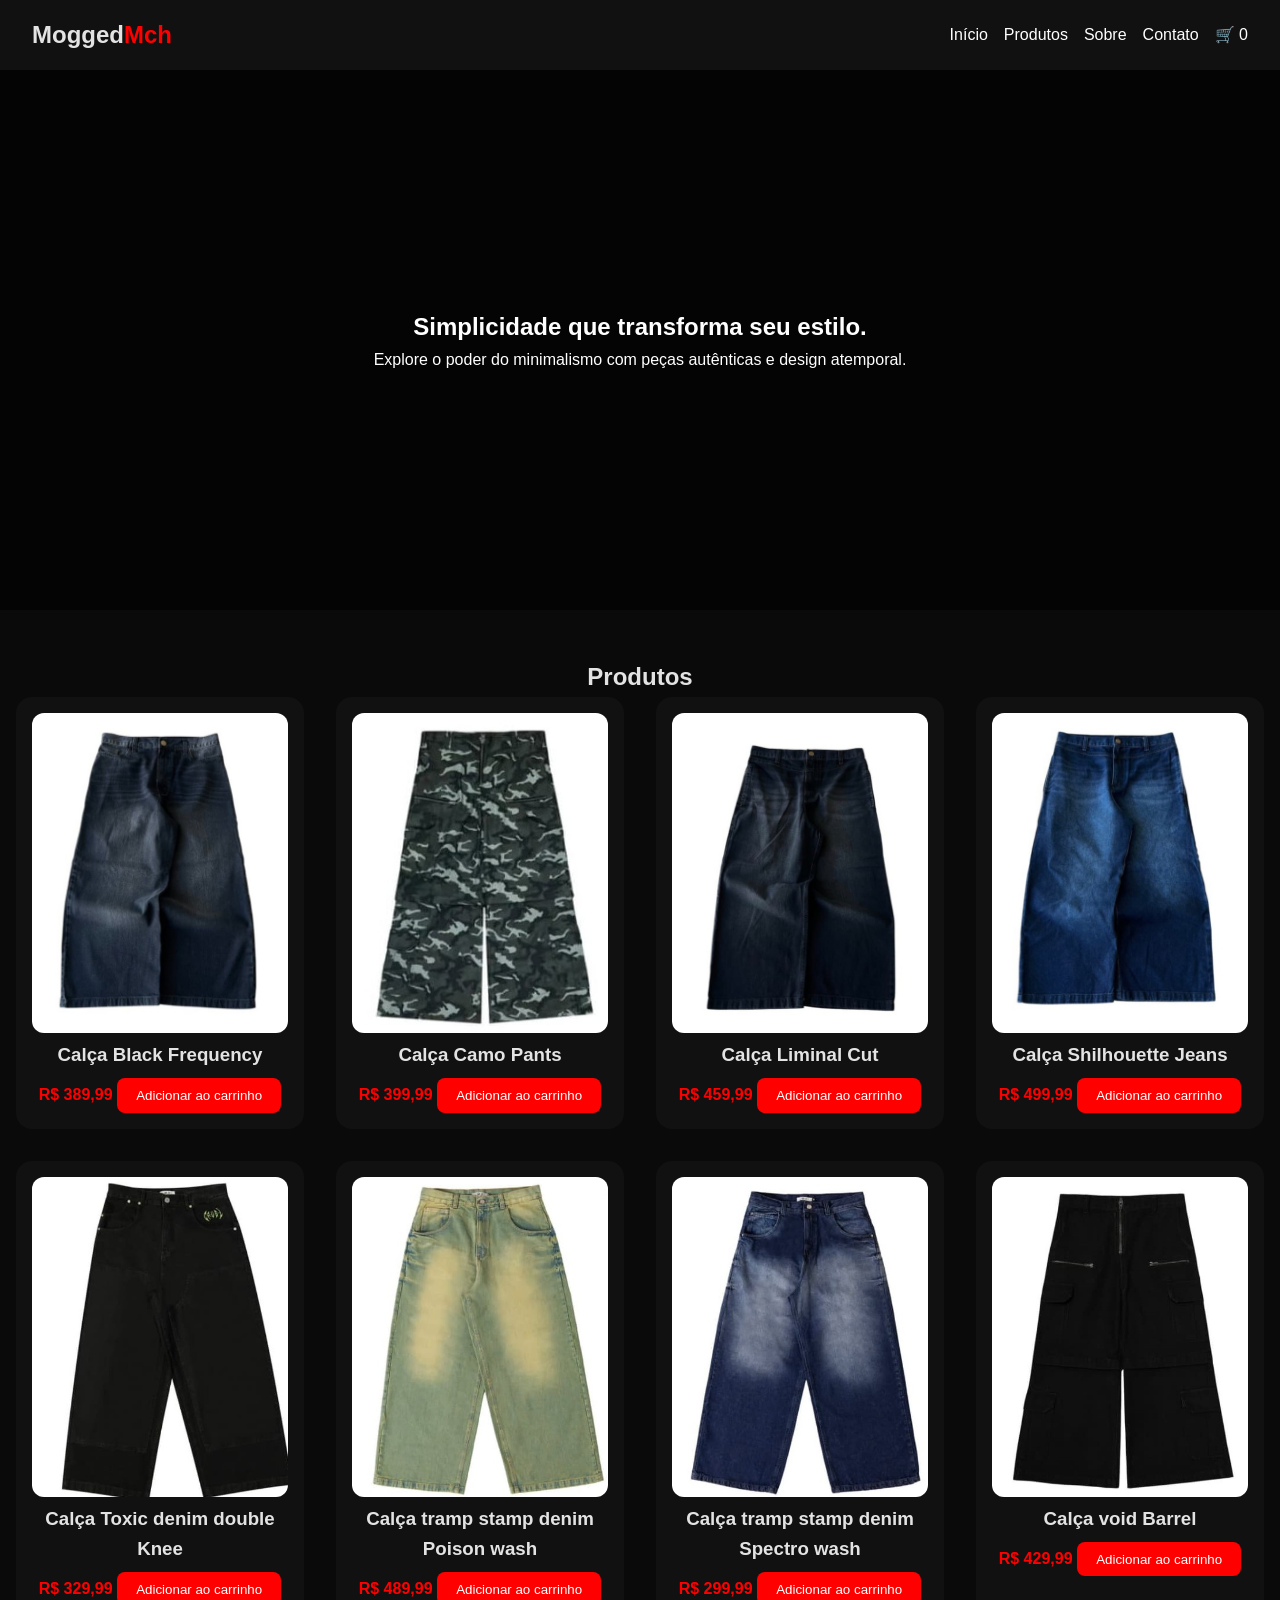
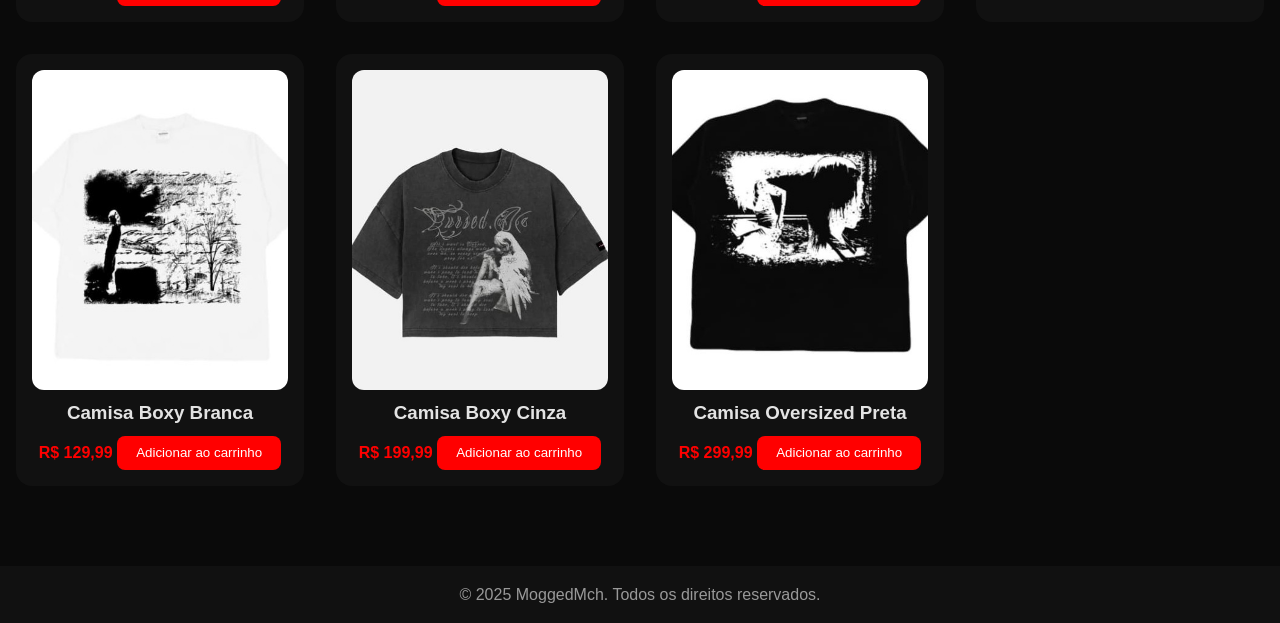
<file: index.html>
<!DOCTYPE html>
<html lang="pt-BR">
<head>
  <meta charset="UTF-8">
  <meta name="viewport" content="width=device-width, initial-scale=1.0">
  <title>MoggedMch - Streetwear</title>
  <link rel="stylesheet" href="css/styles.css">
</head>
<body>
  <header>
    <div class="header-container">
      <div class="logo">Mogged<span>Mch</span></div>
      <nav>
        <ul>
          <li><a href="#">Início</a></li>
          <li><a href="#products">Produtos</a></li>
          <li><a href="#sobre">Sobre</a></li>
          <li><a href="#contato">Contato</a></li>
          <li>
            <a href="carrinho.html" class="cart-button">
              🛒 <span class="cart-count" id="cart-count">0</span>
            </a>
          </li>
        </ul>
      </nav>
    </div>
  </header>

  <section class="hero" style="background: url('https://images.unsplash.com/photo-1600181954009-58c9be9cf7f8?auto=format&fit=crop&w=1600&q=80') center/cover no-repeat;">
    <div class="hero-overlay"></div>
    <div class="hero-content">
      <h1>Simplicidade que transforma seu estilo.</h1>
      <p>Explore o poder do minimalismo com peças autênticas e design atemporal.</p>
    </div>
  </section>

  <section class="products" id="products">
    <h2 class="section-title">Produtos</h2>
    <div class="products-grid">
      <!-- Produto 1 -->
      <div class="product">
        <img src="image/Calça Black Frequency.jpg" alt="Calça Black Frequency">
        <h3>Calça Black Frequency</h3>
        <span class="price">R$ 389,99</span>
        <button class="btn add-cart" data-name="Calça Black Frequency" data-price="389.99" data-img="image/Calça Black Frequency.jpg">Adicionar ao carrinho</button>
      </div>

      <!-- Produto 2 -->
      <div class="product">
        <img src="image/Calça Camo Pants.jpg" alt="Calça Camo Pants">
        <h3>Calça Camo Pants</h3>
        <span class="price">R$ 399,99</span>
        <button class="btn add-cart" data-name="Calça Camo Pants" data-price="399.99" data-img="image/Calça Camo Pants.jpg">Adicionar ao carrinho</button>
      </div>

      <!-- Produto 3 -->
      <div class="product">
        <img src="image/Calça Liminal Cut.jpg" alt="Calça Liminal Cut">
        <h3>Calça Liminal Cut</h3>
        <span class="price">R$ 459,99</span>
        <button class="btn add-cart" data-name="Calça Liminal Cut" data-price="459.99" data-img="image/Calça Liminal Cut.jpg">Adicionar ao carrinho</button>
      </div>

      <!-- Produto 4 -->
      <div class="product">
        <img src="image/Calça Shilhouette Jeans.jpg" alt="Calça Shilhouette Jeans">
        <h3>Calça Shilhouette Jeans</h3>
        <span class="price">R$ 499,99</span>
        <button class="btn add-cart" data-name="Calça Shilhouette Jeans" data-price="499.99" data-img="image/Calça Shilhouette Jeans.jpg">Adicionar ao carrinho</button>
      </div>

      <!-- Produto 5 -->
      <div class="product">
        <img src="image/Calça Toxic denim double Knee.jpg" alt="Calça Toxic denim double Knee">
        <h3>Calça Toxic denim double Knee</h3>
        <span class="price">R$ 329,99</span>
        <button class="btn add-cart" data-name="Calça Toxic denim double Knee" data-price="329.99" data-img="image/Calça Toxic denim double Knee.jpg">Adicionar ao carrinho</button>
      </div>

      <!-- Produto 6 -->
      <div class="product">
        <img src="image/Calça tramp stamp denim Poison wash.jpg" alt="Calça tramp stamp denim Poison wash">
        <h3>Calça tramp stamp denim Poison wash</h3>
        <span class="price">R$ 489,99</span>
        <button class="btn add-cart" data-name="Calça tramp stamp denim Poison wash" data-price="489.99" data-img="image/Calça tramp stamp denim Poison wash.jpg">Adicionar ao carrinho</button>
      </div>

      <!-- Produto 7 -->
      <div class="product">
        <img src="image/calça tramp stamp denim Spectro wash.jpg" alt="calça tramp stamp denim Spectro wash">
        <h3>Calça tramp stamp denim Spectro wash</h3>
        <span class="price">R$ 299,99</span>
        <button class="btn add-cart" data-name="Calça tramp stamp denim Spectro wash" data-price="299.99" data-img="image/calça tramp stamp denim Spectro wash.jpg">Adicionar ao carrinho</button>
      </div>

      <!-- Produto 8 -->
      <div class="product">
        <img src="image/Calça void Barrel.jpg" alt="Calça void Barrel">
        <h3>Calça void Barrel</h3>
        <span class="price">R$ 429,99</span>
        <button class="btn add-cart" data-name="Calça void Barrel" data-price="429.99" data-img="image/Calça void Barrel.jpg">Adicionar ao carrinho</button>
      </div>

      <!-- Produto 9 -->
      <div class="product">
        <img src="image/camisa boxy branca.jpg" alt="camisa boxy branca">
        <h3>Camisa Boxy Branca</h3>
        <span class="price">R$ 129,99</span>
        <button class="btn add-cart" data-name="Camisa Boxy Branca" data-price="129.99" data-img="image/camisa boxy branca.jpg">Adicionar ao carrinho</button>
      </div>

      <!-- Produto 10 -->
      <div class="product">
        <img src="image/camisa boxy cinza.jpg" alt="camisa boxy cinza">
        <h3>Camisa Boxy Cinza</h3>
        <span class="price">R$ 199,99</span>
        <button class="btn add-cart" data-name="Camisa Boxy Cinza" data-price="199.99" data-img="image/camisa boxy cinza.jpg">Adicionar ao carrinho</button>
      </div>

      <!-- Produto 11 -->
      <div class="product">
        <img src="image/camisa oversized preta.jpg" alt="camisa oversized preta">
        <h3>Camisa Oversized Preta</h3>
        <span class="price">R$ 299,99</span>
        <button class="btn add-cart" data-name="Camisa Oversized Preta" data-price="299.99" data-img="image/camisa oversized preta.jpg">Adicionar ao carrinho</button>
      </div>

    </div>
  </section>

  <footer>
    <div class="footer-content">
      <p>&copy; 2025 MoggedMch. Todos os direitos reservados.</p>
    </div>
  </footer>

  <script src="js/scripts.js"></script>
</body>
</html>
</file>
<file: css/styles.css>
* {
    margin: 0;
    padding: 0;
    box-sizing: border-box;
    font-family: "Montserrat", sans-serif;
  }
  
  body {
    background-color: #0a0a0a;
    color: #e3e3e3;
    line-height: 1.6;
  }
  
  /* HEADER */
  .header-container {
    display: flex;
    justify-content: space-between;
    align-items: center;
    background: #111;
    padding: 1rem 2rem;
  }
  
  .logo {
    font-size: 1.5rem;
    font-weight: bold;
  }
  
  .logo span {
    color: red;
  }
  
  nav ul {
    display: flex;
    gap: 1rem;
    list-style: none;
  }
  
  nav a {
    color: #fff;
    text-decoration: none;
    transition: 0.3s;
  }
  
  nav a:hover {
    color: red;
  }
  
  /* HERO */
  .hero {
    height: 60vh;
    display: flex;
    align-items: center;
    justify-content: center;
    position: relative;
    text-align: center;
  }
  
  .hero-overlay {
    position: absolute;
    top: 0;
    left: 0;
    right: 0;
    bottom: 0;
    background: rgba(0, 0, 0, 0.6);
  }
  
  .hero-content {
    position: relative;
    z-index: 2;
    color: white;
    max-width: 600px;
  }
  
  .products {
    padding: 3rem 1rem;
    text-align: center;
  }
  
  .products-grid {
    display: grid;
    grid-template-columns: repeat(auto-fit, minmax(250px, 1fr));
    gap: 2rem;
  }
  
  .product {
    background: #111;
    padding: 1rem;
    border-radius: 1rem;
    transition: transform 0.3s;
  }
  
  .product:hover {
    transform: scale(1.03);
  }
  
  .product img {
    width: 100%;
    height: 320px;
    object-fit: cover;
    border-radius: 0.75rem;
  }
  
  .price {
    color: red;
    font-weight: bold;
  }
  
  .btn {
    background: red;
    border: none;
    padding: 0.6rem 1.2rem;
    color: white;
    border-radius: 0.5rem;
    cursor: pointer;
    margin-top: 0.5rem;
    transition: background 0.3s;
  }
  
  .btn:hover {
    background: #b30000;
  }
  
  /* CARRINHO */
  .cart-section {
    padding: 2rem;
    max-width: 800px;
    margin: 2rem auto;
    background: #111;
    border-radius: 1rem;
  }
  
  .cart-item {
    display: flex;
    align-items: center;
    justify-content: space-between;
    background: #1a1a1a;
    border-radius: 0.75rem;
    padding: 1rem;
    margin-bottom: 1rem;
  }
  
  .cart-item img {
    width: 80px;
    height: 80px;
    object-fit: cover;
    border-radius: 0.5rem;
  }
  
  .cart-info {
    flex: 1;
    margin-left: 1rem;
  }
  
  .btn-remove {
    background: none;
    color: red;
    border: 1px solid red;
    padding: 0.4rem 1rem;
    border-radius: 0.5rem;
    cursor: pointer;
    transition: all 0.3s;
  }
  
  .btn-remove:hover {
    background: red;
    color: white;
  }
  
  .cart-total {
    text-align: right;
    font-size: 1.2rem;
    margin-top: 1rem;
  }
  
  /* FOOTER */
  footer {
    text-align: center;
    padding: 1rem;
    background: #111;
    color: #999;
    margin-top: 2rem;
  }
</file>
